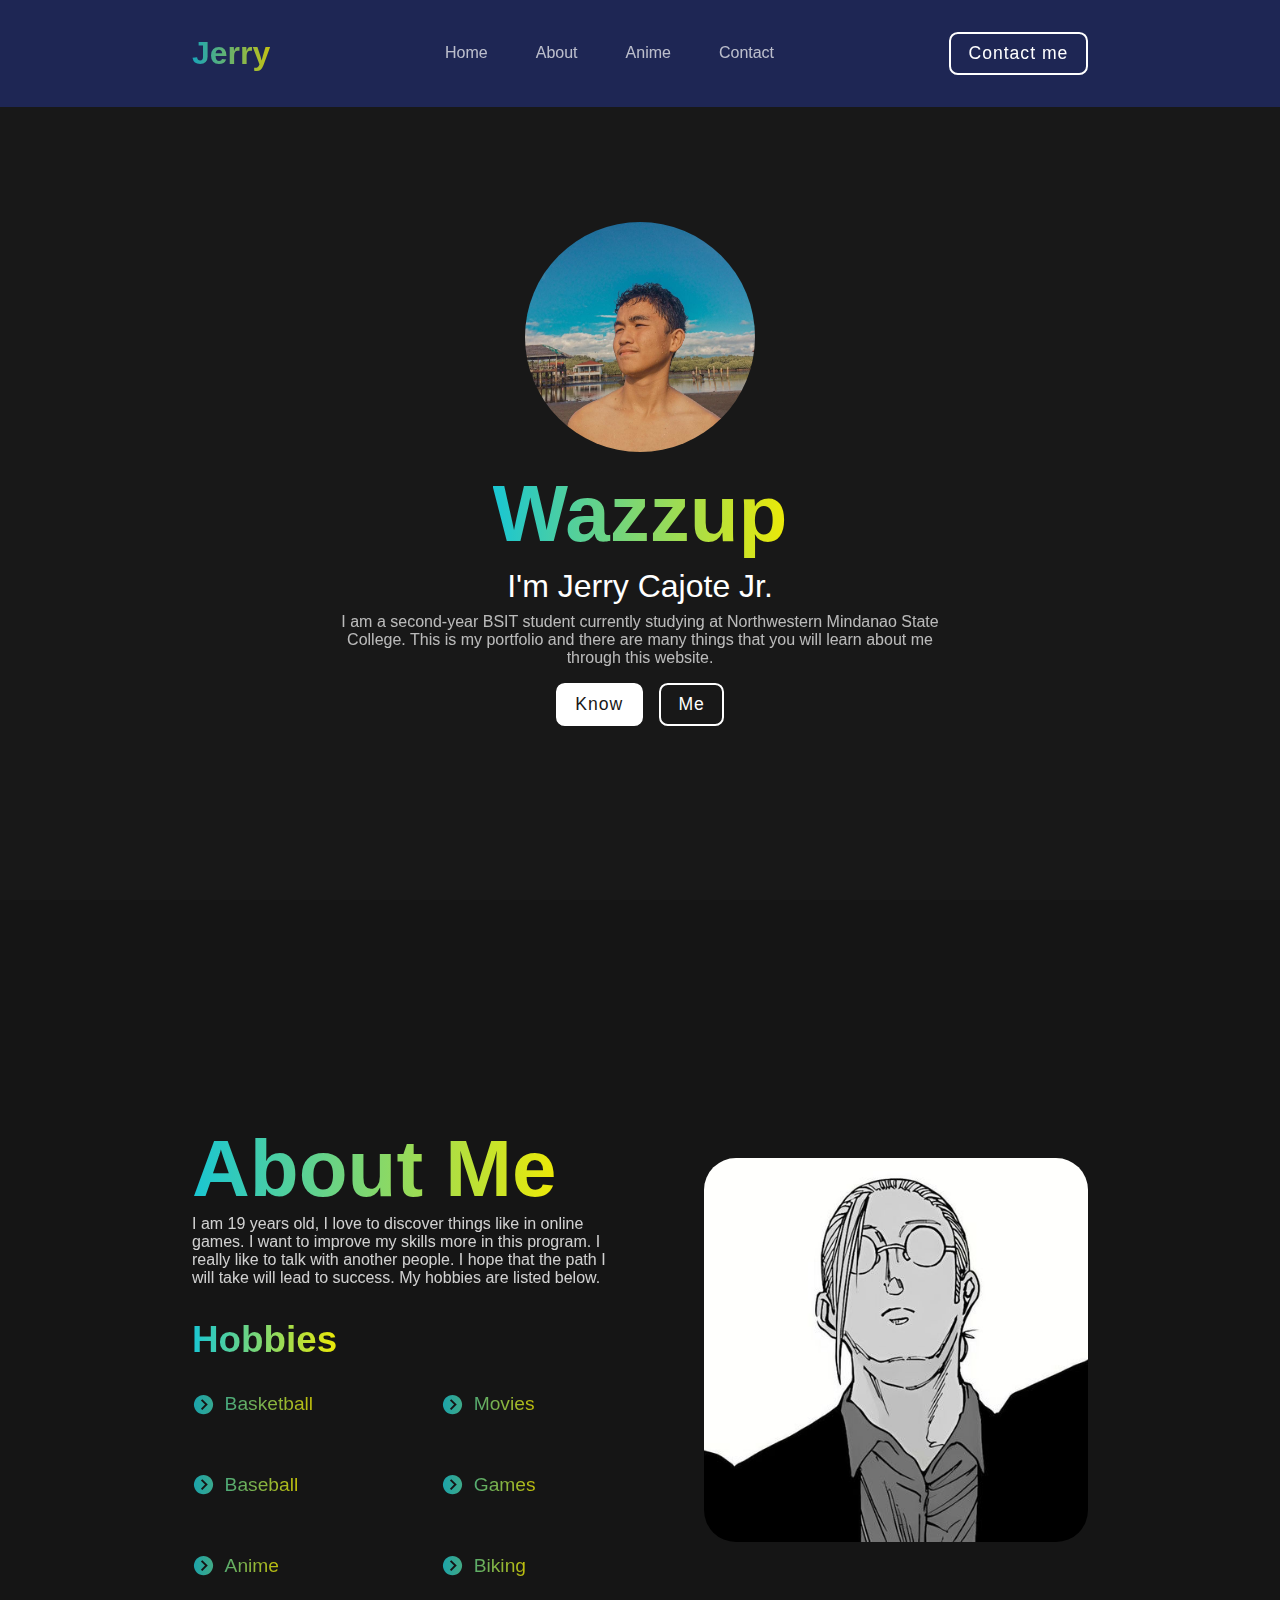
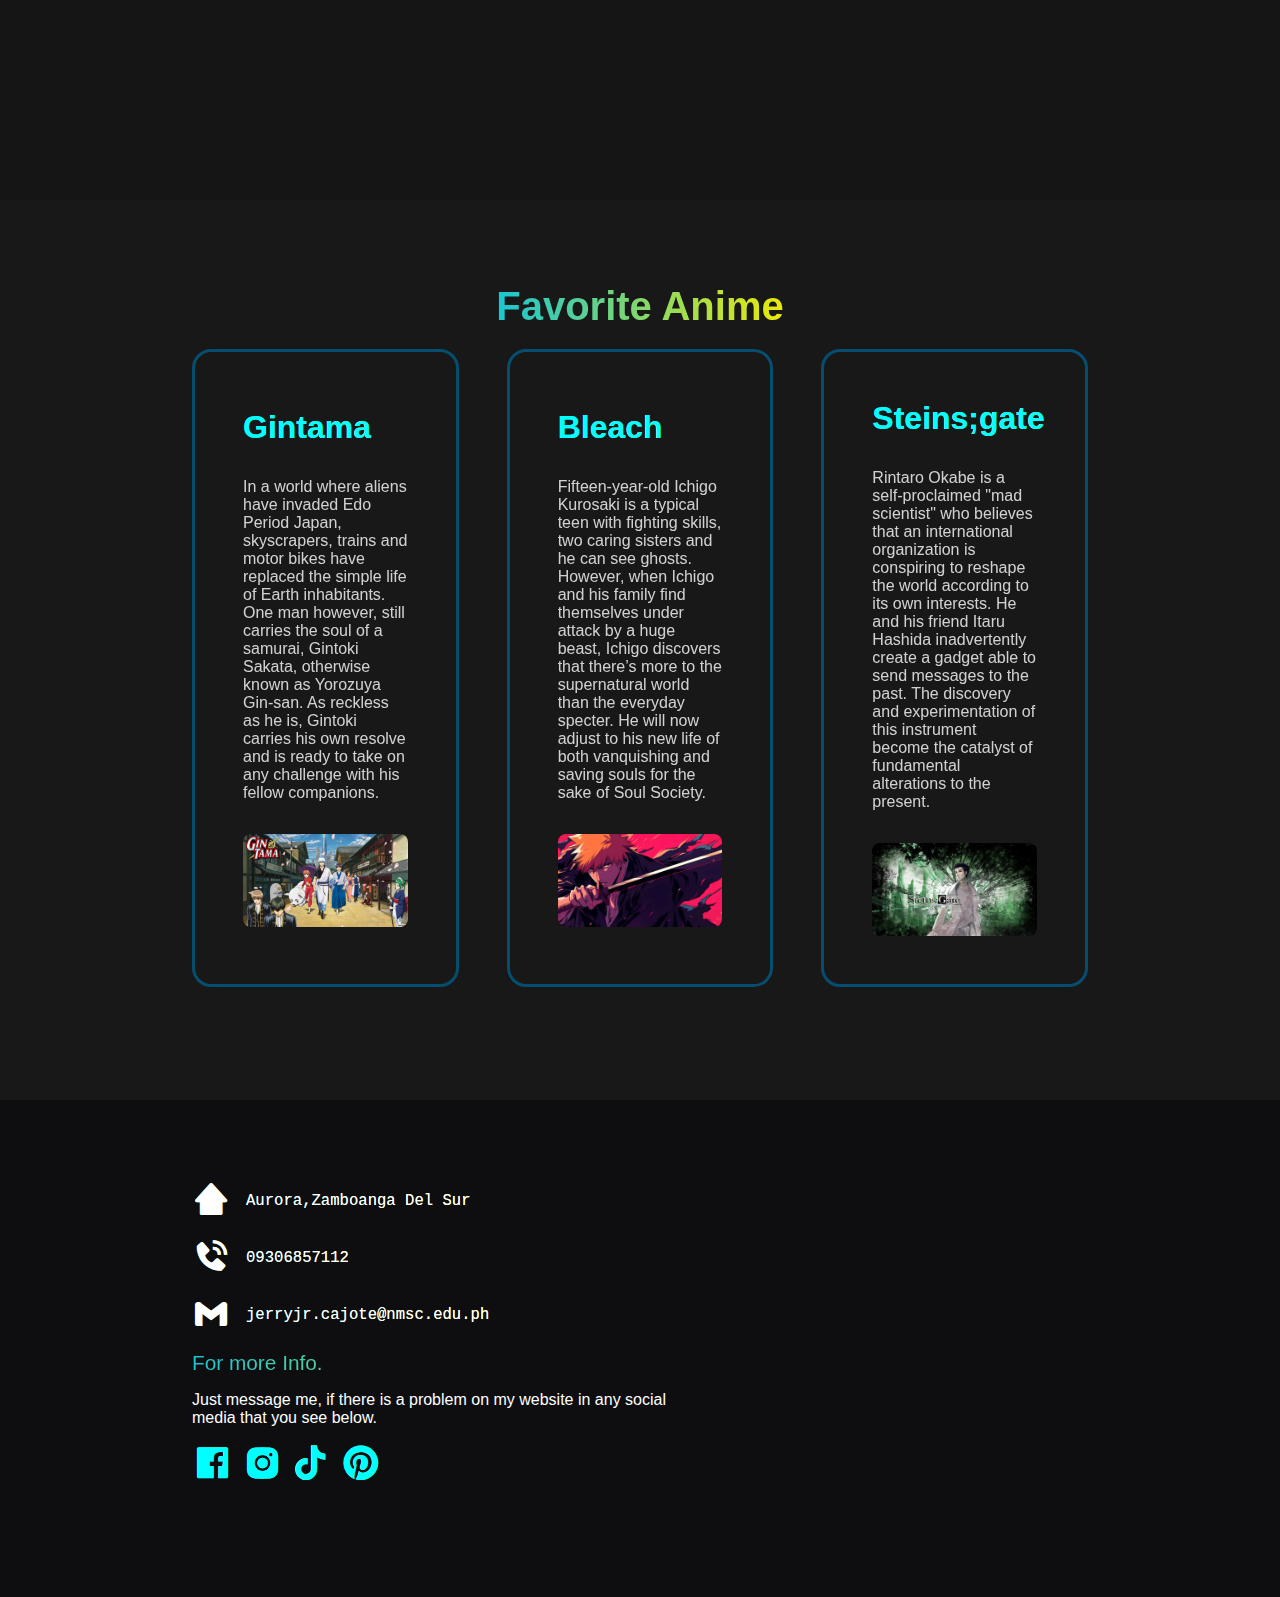
<file: index.html>
<!DOCTYPE html>
<html lang="en">
<head>
    <meta charset="UTF-8">
    <meta name="viewport" content="width=device-width, initial-scale=1.0">
    <title>Jerry Portfolio</title>
    <link rel="stylesheet" href="style.css">
 <link rel="stylesheet" href="https://unpkg.com/boxicons@latest/css/boxicons.min.css">
</head>
<body>
  <nav>
    <a href="#" class="logo"><span>Jerry</span></a>
  
    <ul class="links">
       <a href="#home">Home</a>
       <a href="#about">About</a>
       <a href="#anime">Anime</a>
       <a href="#footer">Contact</a>
    </ul>
      
    <i class='bx bx-menu-alt-right' id="menu"></i>

    <a href="#footer" class="btn">Contact me</a></nav>

  <section id="home">
      <img src="jerryt.jpg" alt="">
   
  <div class="info-box">
      <h1><span>Wazzup</span></h1>
      <h3>I'm Jerry Cajote Jr.</h3>
      <p>I am a second-year BSIT student currently studying at Northwestern Mindanao State College. This is my portfolio and there are many things that you will learn about me through this website.</p>  
  </div>
  <div class="btn-box">
      <div class="btn">Know</div>
      <div class="btn">Me</div>
    </div>
  </section>

  <section id="about">
  <div class="about-box">
  
    <div class="about-info">
      <h1><span>About Me</span></h1>
      <p>I am 19 years old, I love to discover things like in online games. I want to improve my skills more in this program. I really like to talk with another people. I hope that the path I will take will lead to success. My hobbies are listed below. </p>
    </div>
  
    <h2><span>Hobbies</span></h2>
    
     <div class="hobbies">

    <ul>
            <li>
              <span><i class='bx bxs-chevron-right-circle'></i>Basketball</span>
            </li>

            <li>
               <span><i class='bx bxs-chevron-right-circle'></i>Baseball</span>
            </li>

            <li>
               <span><i class='bx bxs-chevron-right-circle'></i>Anime</span>
            </li>
        </ul>
        <ul>
            <li>
              <span><i class='bx bxs-chevron-right-circle'></i>Movies</span>
            </li>

            <li>
              <span><i class='bx bxs-chevron-right-circle'></i>Games</span>
            </li>

            <li>
              <span><i class='bx bxs-chevron-right-circle'></i>Biking</span>
            </li>
         </ul>    
    
      </div>
    </div>
          <img src="5671591ab2c410d74b35e1d2af39746c.jpg" alt="">
  </section>

<section id="anime">
    <h1 class="header"><span> Favorite Anime</span></h1>
    
    <div class="anime-container">
      
      <div class="box">
        <h1><span>Gintama</span></h1>
        <p>In a world where aliens have invaded Edo Period Japan, skyscrapers, trains and motor bikes have replaced the simple life of Earth inhabitants. One man however, still carries the soul of a samurai, Gintoki Sakata, otherwise known as Yorozuya Gin-san. As reckless as he is, Gintoki carries his own resolve and is ready to take on any challenge with his fellow companions.</p>
        <img src="37aec2c8be55ac74e45606c289529785ae706b4d48bb85f6bd3c84f4cb05a467 (1).jpg" alt="">
      </div>
    
      <div class="box">
         <h1><span>Bleach</span></h1>
         <p>Fifteen-year-old Ichigo Kurosaki is a typical teen with fighting skills, two caring sisters and he can see ghosts. However, when Ichigo and his family find themselves under attack by a huge beast, Ichigo discovers that there’s more to the supernatural world than the everyday specter. He will now adjust to his new life of both vanquishing and saving souls for the sake of Soul Society.</p>
         <img src="bleach-ichigo-kurosaki-sword-desktop-wallpaper-preview.jpg" alt=""> 
       </div>
  
      <div class="box">
        <h1><span>Steins;gate</span></h1>
        <p>Rintaro Okabe is a self-proclaimed "mad scientist" who believes that an international organization is conspiring to reshape the world according to its own interests. He and his friend Itaru Hashida inadvertently create a gadget able to send messages to the past. The discovery and experimentation of this instrument become the catalyst of fundamental alterations to the present.</p>
        <img src="sten.jpg" alt=""> 
      </div>
</section>


<footer id="footer">
  <div class="col-left">
  
   <div class="col-box">
      <span><i class='bx bxs-home-alt-2'></i></span>
      <span>Aurora,Zamboanga Del Sur</span>
    </div>
 
   <div class="col-box">
      <span><i class='bx bxs-phone-call'></i></span>
      <span>09306857112</span>
  </div>
  
  <div class="col-box">
      <span><i class='bx bxl-gmail'></i></span>
      <span>jerryjr.cajote@nmsc.edu.ph</span>
  </div>
 
<div class="col-right">
<span>For more Info.</span>
<p>Just message me, if there is a problem on my website in any social media that you see below.</p>

<div class="social-icons">
 
  <span><a href="https://www.facebook.com/jerryjr.cajote" target="_blank" title="Facebook"><i class='bx bxl-facebook-square'></i></a></span>
  <span><a href="https://www.instagram.com/jerrycats23?igsh=MXZ6bjllanQzMjN4OA==" target="_blank" title="Instagram"><i class='bx bxl-instagram-alt'></i></a</span>
  <span><a href="https://www.tiktok.com/@jerrycats123?_t=8qEIhuAQ9gq&_r=1" target="_blank" title="Tiktok"><i class='bx bxl-tiktok' ></i></a></span>
  <span><a href="https://pin.it/ZIrYQZFAZ" target="_blank" title="Pinterest"><i class='bx bxl-pinterest'></i></span>

</div>
</div>
</footer>
  <script src="script.js"></script>
</body>
</html>
</file>
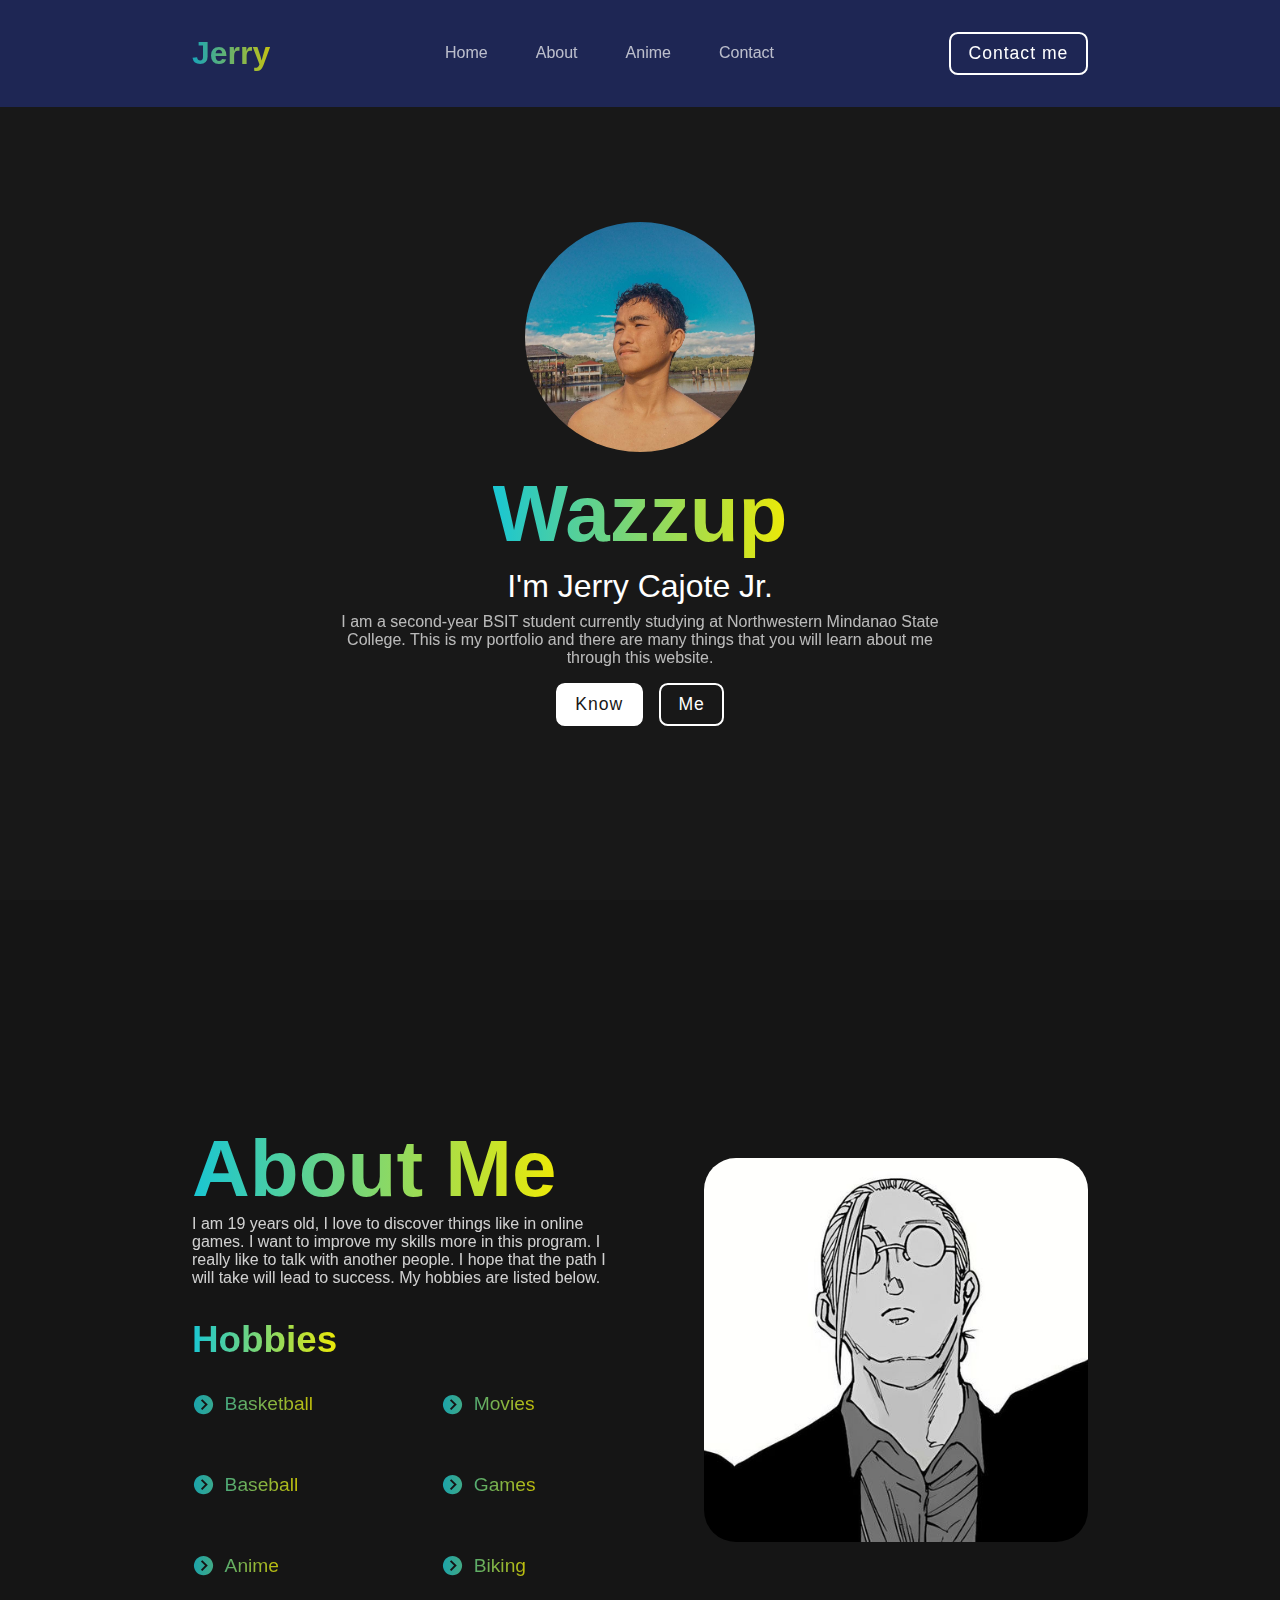
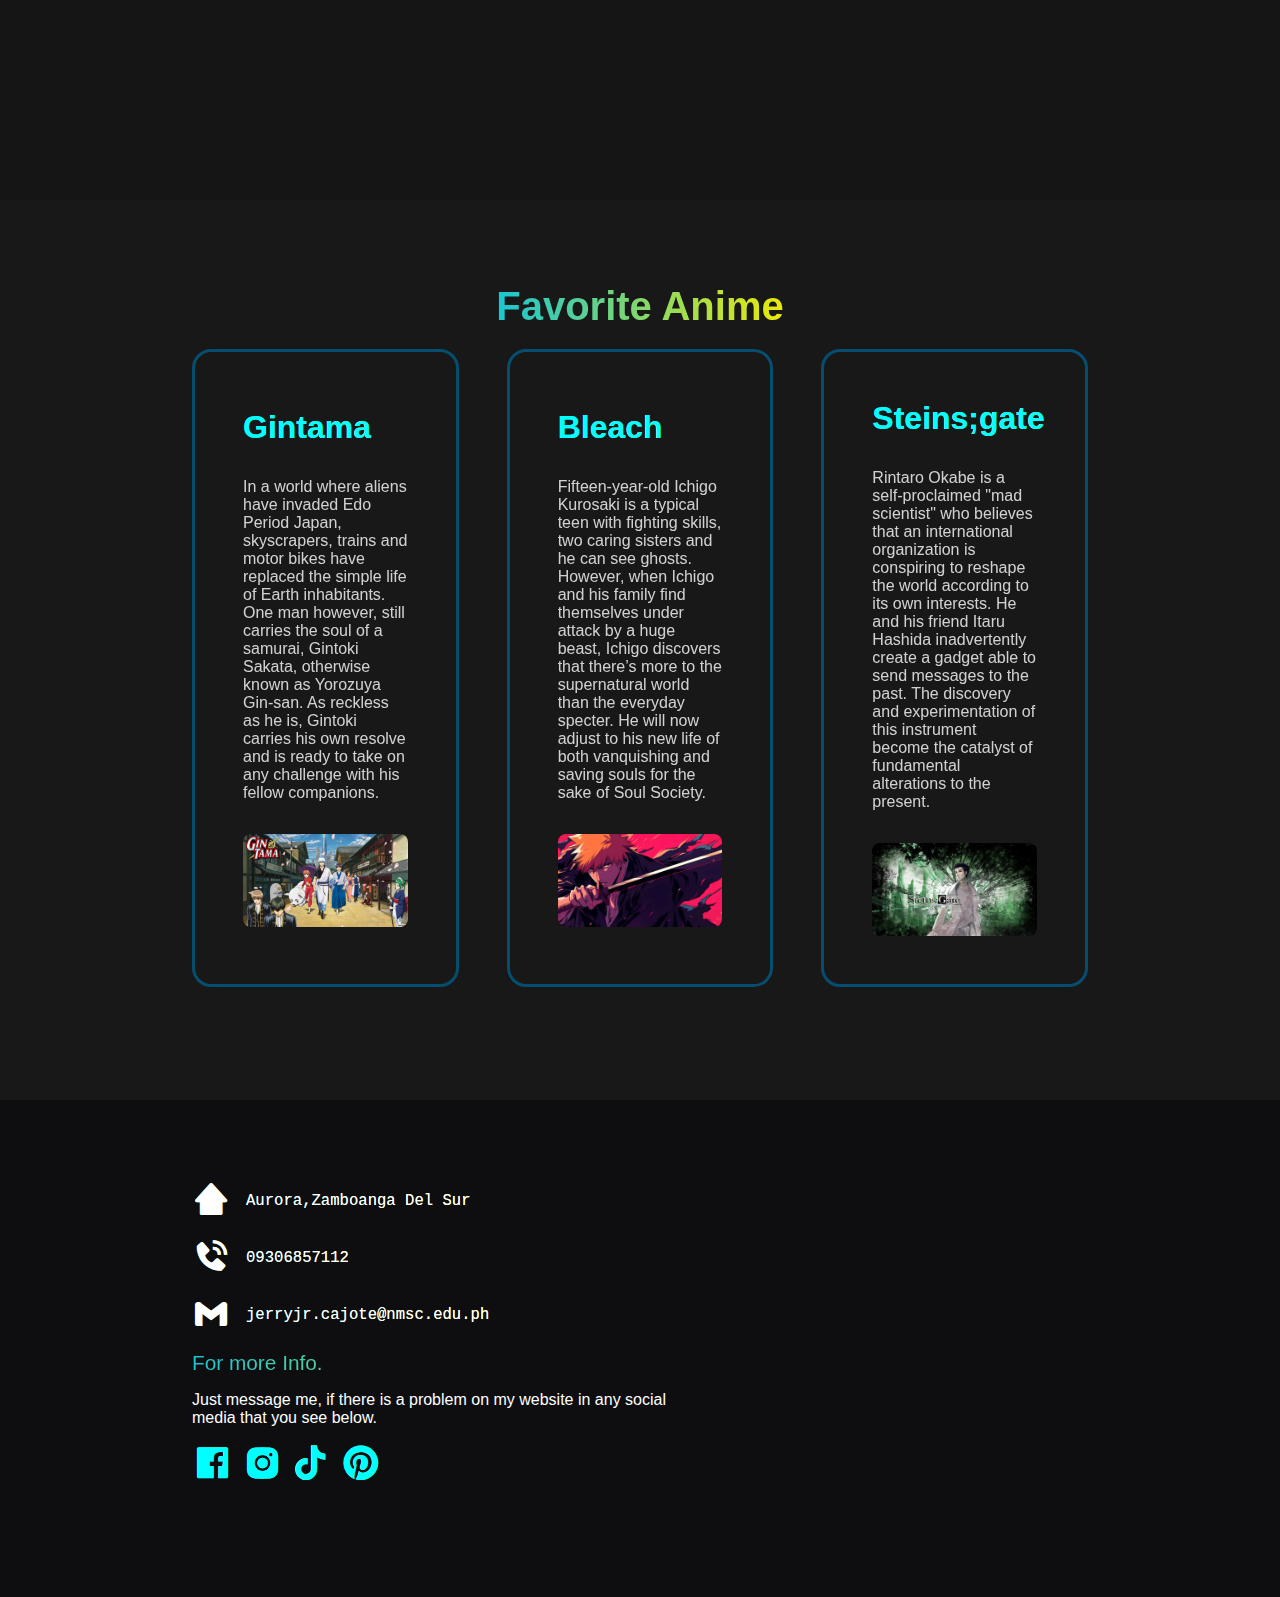
<file: jerry.html>
<!DOCTYPE html>
<html lang="en">
<head>
    <meta charset="UTF-8">
    <meta name="viewport" content="width=device-width, initial-scale=1.0">
    <title>Jerry Portfolio</title>
    <link rel="stylesheet" href="jerry.css">
 <link rel="stylesheet" href="https://unpkg.com/boxicons@latest/css/boxicons.min.css">
</head>
<body>
  <nav>
    <a href="#" class="logo"><span>Jerry</span></a>
  
    <ul class="links">
       <a href="#home">Home</a>
       <a href="#about">About</a>
       <a href="#anime">Anime</a>
       <a href="#footer">Contact</a>
    </ul>
      
    <i class='bx bx-menu-alt-right' id="menu"></i>

    <a href="#footer" class="btn">Contact me</a></nav>

  <section id="home">
      <img src="/image/jerryt.jpg" alt="">
   
  <div class="info-box">
      <h1><span>Wazzup</span></h1>
      <h3>I'm Jerry Cajote Jr.</h3>
      <p>I am a second-year BSIT student currently studying at Northwestern Mindanao State College. This is my portfolio and there are many things that you will learn about me through this website.</p>  
  </div>
  <div class="btn-box">
      <div class="btn">Know</div>
      <div class="btn">Me</div>
    </div>
  </section>

  <section id="about">
  <div class="about-box">
  
    <div class="about-info">
      <h1><span>About Me</span></h1>
      <p>I am 19 years old, I love to discover things like in online games. I want to improve my skills more in this program. I really like to talk with another people. I hope that the path I will take will lead to success. My hobbies are listed below. </p>
    </div>
  
    <h2><span>Hobbies</span></h2>
    
     <div class="hobbies">

    <ul>
            <li>
              <span><i class='bx bxs-chevron-right-circle'></i>Basketball</span>
            </li>

            <li>
               <span><i class='bx bxs-chevron-right-circle'></i>Baseball</span>
            </li>

            <li>
               <span><i class='bx bxs-chevron-right-circle'></i>Anime</span>
            </li>
        </ul>
        <ul>
            <li>
              <span><i class='bx bxs-chevron-right-circle'></i>Movies</span>
            </li>

            <li>
              <span><i class='bx bxs-chevron-right-circle'></i>Games</span>
            </li>

            <li>
              <span><i class='bx bxs-chevron-right-circle'></i>Biking</span>
            </li>
         </ul>    
    
      </div>
    </div>
          <img src="/image/5671591ab2c410d74b35e1d2af39746c.jpg" alt="">
  </section>

<section id="anime">
    <h1 class="header"><span> Favorite Anime</span></h1>
    
    <div class="anime-container">
      
      <div class="box">
        <h1><span>Gintama</span></h1>
        <p>In a world where aliens have invaded Edo Period Japan, skyscrapers, trains and motor bikes have replaced the simple life of Earth inhabitants. One man however, still carries the soul of a samurai, Gintoki Sakata, otherwise known as Yorozuya Gin-san. As reckless as he is, Gintoki carries his own resolve and is ready to take on any challenge with his fellow companions.</p>
        <img src="image/37aec2c8be55ac74e45606c289529785ae706b4d48bb85f6bd3c84f4cb05a467 (1).jpg" alt="">
      </div>
    
      <div class="box">
         <h1><span>Bleach</span></h1>
         <p>Fifteen-year-old Ichigo Kurosaki is a typical teen with fighting skills, two caring sisters and he can see ghosts. However, when Ichigo and his family find themselves under attack by a huge beast, Ichigo discovers that there’s more to the supernatural world than the everyday specter. He will now adjust to his new life of both vanquishing and saving souls for the sake of Soul Society.</p>
         <img src="/image/bleach-ichigo-kurosaki-sword-desktop-wallpaper-preview.jpg" alt=""> 
       </div>
  
      <div class="box">
        <h1><span>Steins;gate</span></h1>
        <p>Rintaro Okabe is a self-proclaimed "mad scientist" who believes that an international organization is conspiring to reshape the world according to its own interests. He and his friend Itaru Hashida inadvertently create a gadget able to send messages to the past. The discovery and experimentation of this instrument become the catalyst of fundamental alterations to the present.</p>
        <img src="/image/sten.jpg" alt=""> 
      </div>
</section>


<footer id="footer">
  <div class="col-left">
  
   <div class="col-box">
      <span><i class='bx bxs-home-alt-2'></i></span>
      <span>Aurora,Zamboanga Del Sur</span>
    </div>
 
   <div class="col-box">
      <span><i class='bx bxs-phone-call'></i></span>
      <span>09306857112</span>
  </div>
  
  <div class="col-box">
      <span><i class='bx bxl-gmail'></i></span>
      <span>jerryjr.cajote@nmsc.edu.ph</span>
  </div>
 
<div class="col-right">
<span>For more Info.</span>
<p>Just message me, if there is a problem on my website in any social media that you see below.</p>

<div class="social-icons">
 
  <span><a href="https://www.facebook.com/jerryjr.cajote" target="_blank" title="Facebook"><i class='bx bxl-facebook-square'></i></a></span>
  <span><a href="https://www.instagram.com/jerrycats23?igsh=MXZ6bjllanQzMjN4OA==" target="_blank" title="Instagram"><i class='bx bxl-instagram-alt'></i></a</span>
  <span><a href="https://www.tiktok.com/@jerrycats123?_t=8qEIhuAQ9gq&_r=1" target="_blank" title="Tiktok"><i class='bx bxl-tiktok' ></i></a></span>
  <span><a href="https://pin.it/ZIrYQZFAZ" target="_blank" title="Pinterest"><i class='bx bxl-pinterest'></i></span>

</div>
</div>
</footer>
  <script src="jerry.js"></script>
</body>
</html>
</file>
<file: style.css>
*{
    margin: 0;
    padding: 0;
    box-sizing: border-box;
    text-decoration: none;
    list-style: none;
    scroll-behavior: smooth;
   font-family: sans-serif;
}
:root{
    --background: rgb(24,24,24);
    --second-background-color: rgb(21,21,21);
}
body{
    min-height: 100vh;
    background-color: var(--background);
}
nav{
    position:fixed;
    top: 0;
    width: 100%;
    padding: 2em 15%;
    display: flex;
    align-items: center;
    justify-content: space-between;
    background: rgba(34, 48, 122, 0.61);
    backdrop-filter: blur(10px) ;
    z-index: 1000;
}
ul{
    display: flex;
    align-items: center;
    gap: 3em;
}
nav ul a{
    color: white;
    opacity: 0.7;
    transition: 0.2s ease-in-out;
}
nav ul a:hover{
    opacity: 1;
}
.logo{
    font-size: 2em;
    color: white;
    font-weight: 600;
    opacity: 0.8;
    transition: 0.2s ease-in-out;
}
.logo:hover{
opacity: 1;
}
.btn{
    padding: 0.5em 1em;
    color: white;
    font-weight: 500;
    letter-spacing: 1px;
    border-radius: 0.5em;
    font-size: 1.1em;
    border: 2px solid white;
    cursor: pointer;
    transition: 0.3s ease-in-out;
}
.btn:hover{
    background-color: white;
    color: var(--background);
}
span{
   background:linear-gradient(to right, #19c6d3,#ece907);
   background-clip: text;
   color: transparent;
}
#menu{
    color: white;
    font-size: 3em;
    display: none;
}
section{
    min-height: 100vh;
    padding: 5% 15%;
}
#home{
    display: flex;
    flex-direction: column;
    align-items: center;
    justify-content: center;
    gap: 1em;
    color: white;
}
#home img{
    width: 18vw;
    border-radius: 50%;
    margin-top: 3em;
}
.info-box{
    display: flex;
    flex-direction: column;
    text-align: center;
    gap: 0.5em;
    max-width: 600px;
}
.info-box h1{
    font-size: 5em;
    font-weight: 700;
}
.info-box h3{
    font-size: 2em;
    font-weight: 500;
}
.info-box p{
    opacity: 0.7;
}
.btn-box{
    display:flex;
    gap: 1em;
}
.btn-box .btn:nth-last-of-type(2){
   background-color: white;
   color: var(--background);
}
.btn-box .btn:nth-last-of-type(2):hover{
    background-color:var(--background);
    color: white;
}
 ::-webkit-scrollbar{
  width: 10px;
  background-color: var(--background);
 }
 ::-webkit-scrollbar-thumb{
   background-color: aqua;
 }
#about{
    background-color: var(--second-background-color);
    display: flex;
    align-items: center;
    justify-content: center;
    gap: 5em;
}
#about img{
    width: 30vw;
    border-radius: 2em;
}
.about-box{
    display: flex;
    flex-direction: column;
    text-align: left;
    gap: 2em;
}
.about-box h1{
    font-size: 5em;
}
.about-box p{
    color: white;
    opacity: 0.8;
}
.hobbies{
    display: flex;
    text-align:left;
    gap: 8em;
}
.hobbies ul{
    font-size: 1.2em;
    font-weight: 500;
    display: flex;
    flex-direction: column;
    color: white;
    opacity: 0.8;
    align-items: baseline;
}
.hobbies ul li span{
    display: flex;
    
    align-items: center;
    gap: 0.5em;
    font-size: 1em;
    transition: 0.3s ease-in-out;
}
.hobbies ul li span:hover{
    transform: translateX(10px);
}
.hobbies ul li i{
    font-size: 1.2em;
}
.about-box h2{
    font-size: 2.3em;    
}
#anime{
    background-color: var(--background);
}
.header{
    text-align: center;
    font-size: 2.5em;
    margin: 0.5em;
}
.anime-container{
    display: grid;
    grid-template-columns: repeat(auto-fit,minmax(250px, 1fr));
    gap: 3em;
}
.box{
    border: 3px solid rgb(6, 78, 112);
    border-radius: 1.2em;
    display: flex;
    flex-direction: column;
    justify-content: center;
    overflow: hidden;
    object-fit: cover;
    padding: 3em;
    gap: 2em;
    color: white;
    cursor: pointer;
    transition: 0.3s ease-in-out;
}
.box:hover{
    border: 3px solid rgb(60, 156, 163);
}
.box p{
    opacity: 0.8;
}
.box h1{
font-size: 2em;
}
.box h1 span{
    color: aqua;
}
.box img{
    min-width: 25px;
    border-radius: 0.5em;
}
footer{
    display: flex;
    align-items: center;
    justify-content:left;
    gap: 9em;
    background-color:rgb(14, 14, 17);
    background-position: bottom;
    width: 100%;
    padding: 5em 15%;
}
.col-left{
    display: flex;
    flex-direction: column;
    gap: 1em;   
}
.col-box{
    display: flex;
    align-items: center;
    gap: 1em;
} 
.col-box i{
    font-size: 2em;
}
.col-box span{
    font-size: 1.2em;
    font-family: monospace;
    color: white;
}
.col-right{
    display: flex;
    flex-direction:column;
    gap: 1em;
    color: white;
    max-width: 500px;
}
.col-right span{
font-size: 1.3em;
font-family:Impact, Haettenschweiler, 'Arial Narrow Bold', sans-serif;
}
.col-right .social-icons{
    display: flex;
    align-items: baseline;
    justify-content: left;
    gap: 0.5em;
}
.col-right .social-icons i{
    font-size: 2em;
    transition: 0.2s ease-in-out;
    cursor: pointer;
    color: aqua;
  
}
.social-icons i:hover{
    color:white
}
@media(max-width:968px){
    section{
        padding: 8em 15%;
    }
    nav .btn{
        display: none;
    }
    #menu{
        display: block;
    }
    .links{
        position: absolute;
        top: 100%;
        right: 0;
        width: 100%;
        padding: 1em 3em;
        display: flex;
        flex-direction: column;
        text-align: center;
        background: rgb(8, 122, 122);
        display: none;
    }
    .links a{
        margin:1.5em 0;
        display: block;
        font-size: 1em;
        color: rgb(243, 243, 243);
        
    }
    .links.active{
        display:block;
    }
    #home h1{
        font-size: 4em;
    }
    #home h3{
        font-size: 2em;
    }
    #homeimg{
        width: 24vw;
    }
    #about{
        flex-direction: column;
    }
    #about img{
        width: 32vw;
    }
    #about h1{
        font-size: 3em;
    }
    #about ul{
        font-size: 1em;
    }
}
@media(max-width:768){
    #home h1{
        font-size: 2.5em;
    }
    #home h3{
        font-size: 1.5;
    }
    #home img{
        width:32vw;
    }
    #about .hobbies{
        gap: 3em;
    }
    #anime .header{
        font-size: 3em;
    }
    #contact .header{
        font-size: 3em;
    }
    #contact .input-box span{
        font-size: 1.2em;
    }
    .input-box input{
        padding: 0.5em 1em;
    }
    footer{
        flex-direction: column;
        gap: 5em;
        align-items: baseline;
    }
}
</file>
<file: jerry.css>
*{
    margin: 0;
    padding: 0;
    box-sizing: border-box;
    text-decoration: none;
    list-style: none;
    scroll-behavior: smooth;
   font-family: sans-serif;
}
:root{
    --background: rgb(24,24,24);
    --second-background-color: rgb(21,21,21);
}
body{
    min-height: 100vh;
    background-color: var(--background);
}
nav{
    position:fixed;
    top: 0;
    width: 100%;
    padding: 2em 15%;
    display: flex;
    align-items: center;
    justify-content: space-between;
    background: rgba(34, 48, 122, 0.61);
    backdrop-filter: blur(10px) ;
    z-index: 1000;
}
ul{
    display: flex;
    align-items: center;
    gap: 3em;
}
nav ul a{
    color: white;
    opacity: 0.7;
    transition: 0.2s ease-in-out;
}
nav ul a:hover{
    opacity: 1;
}
.logo{
    font-size: 2em;
    color: white;
    font-weight: 600;
    opacity: 0.8;
    transition: 0.2s ease-in-out;
}
.logo:hover{
opacity: 1;
}
.btn{
    padding: 0.5em 1em;
    color: white;
    font-weight: 500;
    letter-spacing: 1px;
    border-radius: 0.5em;
    font-size: 1.1em;
    border: 2px solid white;
    cursor: pointer;
    transition: 0.3s ease-in-out;
}
.btn:hover{
    background-color: white;
    color: var(--background);
}
span{
   background:linear-gradient(to right, #19c6d3,#ece907);
   background-clip: text;
   color: transparent;
}
#menu{
    color: white;
    font-size: 3em;
    display: none;
}
section{
    min-height: 100vh;
    padding: 5% 15%;
}
#home{
    display: flex;
    flex-direction: column;
    align-items: center;
    justify-content: center;
    gap: 1em;
    color: white;
}
#home img{
    width: 18vw;
    border-radius: 50%;
    margin-top: 3em;
}
.info-box{
    display: flex;
    flex-direction: column;
    text-align: center;
    gap: 0.5em;
    max-width: 600px;
}
.info-box h1{
    font-size: 5em;
    font-weight: 700;
}
.info-box h3{
    font-size: 2em;
    font-weight: 500;
}
.info-box p{
    opacity: 0.7;
}
.btn-box{
    display:flex;
    gap: 1em;
}
.btn-box .btn:nth-last-of-type(2){
   background-color: white;
   color: var(--background);
}
.btn-box .btn:nth-last-of-type(2):hover{
    background-color:var(--background);
    color: white;
}
 ::-webkit-scrollbar{
  width: 10px;
  background-color: var(--background);
 }
 ::-webkit-scrollbar-thumb{
   background-color: aqua;
 }
#about{
    background-color: var(--second-background-color);
    display: flex;
    align-items: center;
    justify-content: center;
    gap: 5em;
}
#about img{
    width: 30vw;
    border-radius: 2em;
}
.about-box{
    display: flex;
    flex-direction: column;
    text-align: left;
    gap: 2em;
}
.about-box h1{
    font-size: 5em;
}
.about-box p{
    color: white;
    opacity: 0.8;
}
.hobbies{
    display: flex;
    text-align:left;
    gap: 8em;
}
.hobbies ul{
    font-size: 1.2em;
    font-weight: 500;
    display: flex;
    flex-direction: column;
    color: white;
    opacity: 0.8;
    align-items: baseline;
}
.hobbies ul li span{
    display: flex;
    
    align-items: center;
    gap: 0.5em;
    font-size: 1em;
    transition: 0.3s ease-in-out;
}
.hobbies ul li span:hover{
    transform: translateX(10px);
}
.hobbies ul li i{
    font-size: 1.2em;
}
.about-box h2{
    font-size: 2.3em;    
}
#anime{
    background-color: var(--background);
}
.header{
    text-align: center;
    font-size: 2.5em;
    margin: 0.5em;
}
.anime-container{
    display: grid;
    grid-template-columns: repeat(auto-fit,minmax(250px, 1fr));
    gap: 3em;
}
.box{
    border: 3px solid rgb(6, 78, 112);
    border-radius: 1.2em;
    display: flex;
    flex-direction: column;
    justify-content: center;
    overflow: hidden;
    object-fit: cover;
    padding: 3em;
    gap: 2em;
    color: white;
    cursor: pointer;
    transition: 0.3s ease-in-out;
}
.box:hover{
    border: 3px solid rgb(60, 156, 163);
}
.box p{
    opacity: 0.8;
}
.box h1{
font-size: 2em;
}
.box h1 span{
    color: aqua;
}
.box img{
    min-width: 25px;
    border-radius: 0.5em;
}
footer{
    display: flex;
    align-items: center;
    justify-content:left;
    gap: 9em;
    background-color:rgb(14, 14, 17);
    background-position: bottom;
    width: 100%;
    padding: 5em 15%;
}
.col-left{
    display: flex;
    flex-direction: column;
    gap: 1em;   
}
.col-box{
    display: flex;
    align-items: center;
    gap: 1em;
} 
.col-box i{
    font-size: 2em;
}
.col-box span{
    font-size: 1.2em;
    font-family: monospace;
    color: white;
}
.col-right{
    display: flex;
    flex-direction:column;
    gap: 1em;
    color: white;
    max-width: 500px;
}
.col-right span{
font-size: 1.3em;
font-family:Impact, Haettenschweiler, 'Arial Narrow Bold', sans-serif;
}
.col-right .social-icons{
    display: flex;
    align-items: baseline;
    justify-content: left;
    gap: 0.5em;
}
.col-right .social-icons i{
    font-size: 2em;
    transition: 0.2s ease-in-out;
    cursor: pointer;
    color: aqua;
  
}
.social-icons i:hover{
    color:white
}
@media(max-width:968px){
    section{
        padding: 8em 15%;
    }
    nav .btn{
        display: none;
    }
    #menu{
        display: block;
    }
    .links{
        position: absolute;
        top: 100%;
        right: 0;
        width: 100%;
        padding: 1em 3em;
        display: flex;
        flex-direction: column;
        text-align: center;
        background: rgb(8, 122, 122);
        display: none;
    }
    .links a{
        margin:1.5em 0;
        display: block;
        font-size: 1em;
        color: rgb(243, 243, 243);
        
    }
    .links.active{
        display:block;
    }
    #home h1{
        font-size: 4em;
    }
    #home h3{
        font-size: 2em;
    }
    #homeimg{
        width: 24vw;
    }
    #about{
        flex-direction: column;
    }
    #about img{
        width: 32vw;
    }
    #about h1{
        font-size: 3em;
    }
    #about ul{
        font-size: 1em;
    }
}
@media(max-width:768){
    #home h1{
        font-size: 2.5em;
    }
    #home h3{
        font-size: 1.5;
    }
    #home img{
        width:32vw;
    }
    #about .hobbies{
        gap: 3em;
    }
    #anime .header{
        font-size: 3em;
    }
    #contact .header{
        font-size: 3em;
    }
    #contact .input-box span{
        font-size: 1.2em;
    }
    .input-box input{
        padding: 0.5em 1em;
    }
    footer{
        flex-direction: column;
        gap: 5em;
        align-items: baseline;
    }
}
</file>
